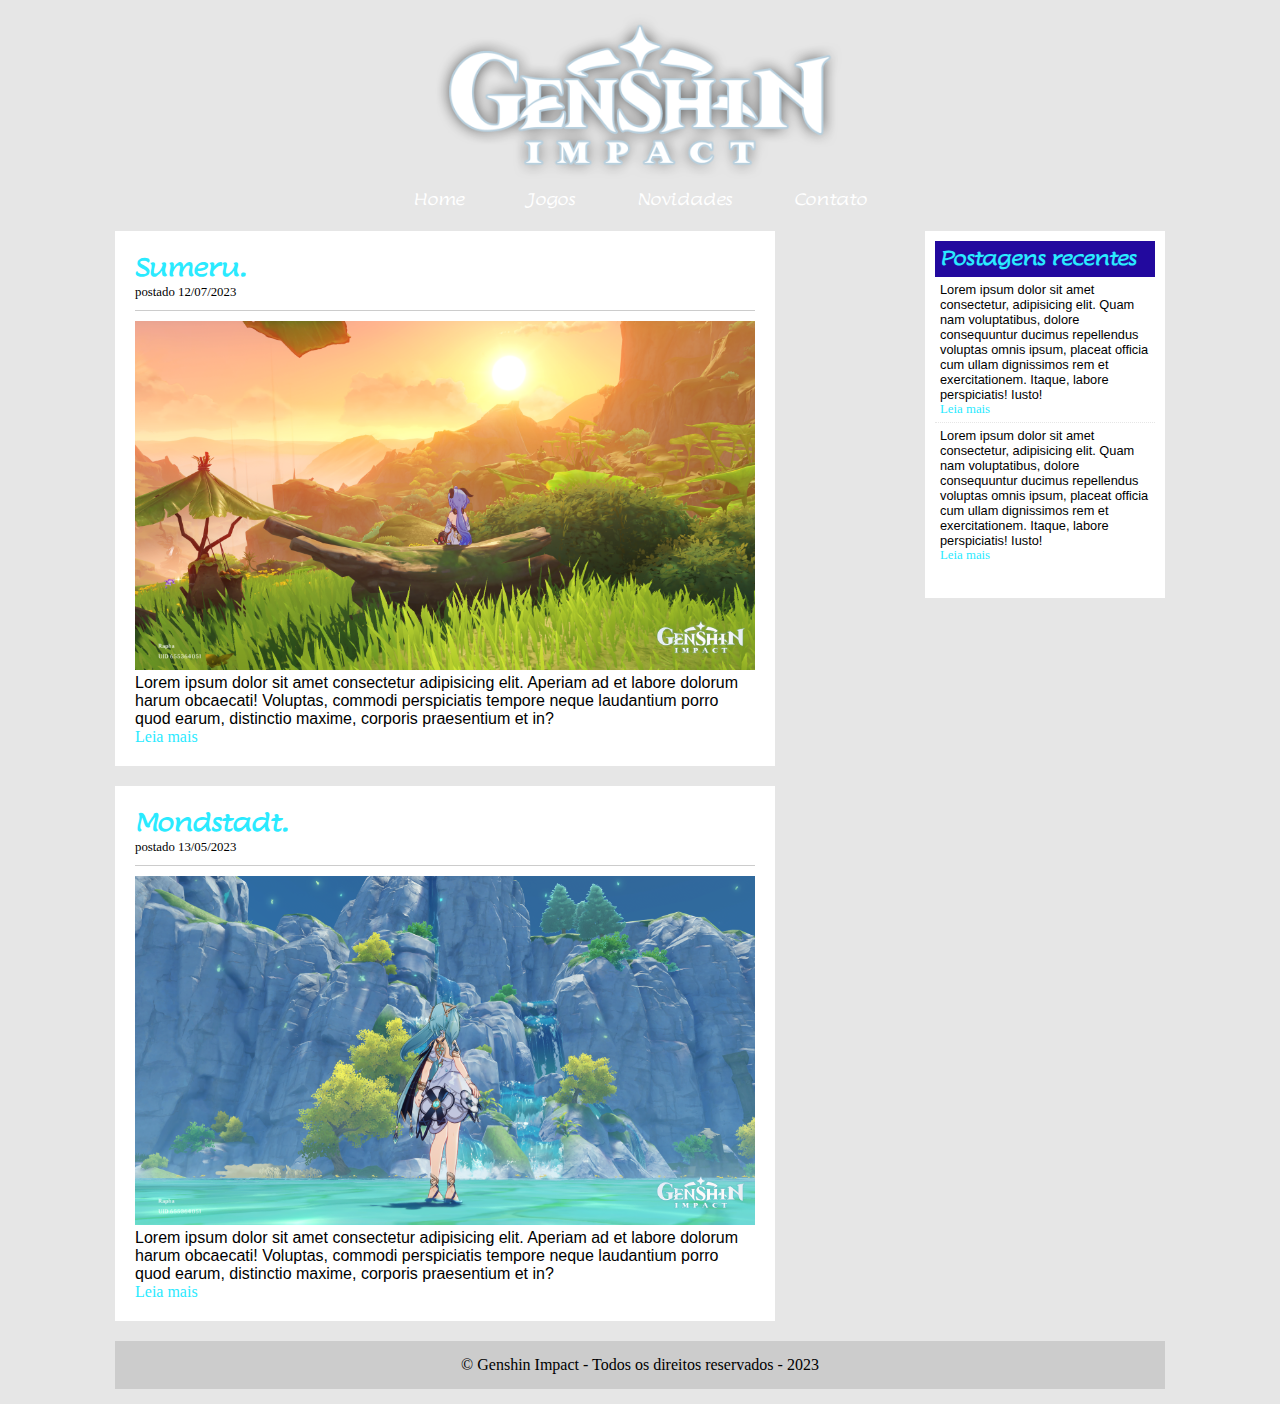
<file: index.html>
<!DOCTYPE html>
<html lang="en">

<head>
    <meta charset="UTF-8">
    <meta name="viewport" content="width=device-width, initial-scale=1.0">
    <link rel="stylesheet" href="main.css">
    <link rel="preconnect" href="https://fonts.googleapis.com">
    <link rel="preconnect" href="https://fonts.gstatic.com" crossorigin>
    <link href="https://fonts.googleapis.com/css2?family=Bungee&family=Lumanosimo&family=Roboto&display=swap"
        rel="stylesheet">

    <title>Genshin Impact</title>

</head>

<body>
    <section>
        <div id="cabecalho">
            <div id="logo">
                <img src="./img/Genshin-Impact-Logo-PNG-1.png" alt="Logo Genshin Impact">
            </div>
            <div id="menu">
                <a href="index.html">Home</a>
                <a href="jogos.html">Jogos</a>
                <a href="novidades.html">Novidades</a>
                <a href="contato.html">Contato</a>
            </div>
        </div>
    </section>
    <section>
        <div id="principal">
            <div id="postagens">
                <div class="postagem">
                    <h2>Sumeru.</h2>
                    <span class="data">postado 12/07/2023</span>
                    <img src="./img/img1.png" alt="">
                    <p>
                        Lorem ipsum dolor sit amet consectetur adipisicing elit.
                        Aperiam ad et labore dolorum harum obcaecati! Voluptas, commodi perspiciatis tempore neque
                        laudantium porro quod earum, distinctio maxime, corporis praesentium et in?
                    </p>
                    <a href="">Leia mais</a>
                </div>
                <div class="postagem">
                    <h2>Mondstadt.</h2>
                    <span class="data">postado 13/05/2023</span>
                    <img src="./img/img2.png" alt="">
                    <p>
                        Lorem ipsum dolor sit amet consectetur adipisicing elit.
                        Aperiam ad et labore dolorum harum obcaecati! Voluptas, commodi perspiciatis tempore neque
                        laudantium porro quod earum, distinctio maxime, corporis praesentium et in?
                    </p>
                    <a href="">Leia mais</a>
                </div>
            </div>
            <div id="lateral">
                <div class="conteudo-lateral">
                    <h3>Postagens recentes</h3>
                    <div class="postagem-lateral">
                        <p>
                            Lorem ipsum dolor sit amet consectetur, adipisicing elit. Quam nam voluptatibus, dolore
                            consequuntur ducimus repellendus voluptas omnis ipsum, placeat officia cum ullam dignissimos
                            rem
                            et exercitationem. Itaque, labore perspiciatis! Iusto!
                        </p>
                        <a href="">Leia mais</a>
                    </div>
                    <div class="postagem-lateral" style="border-bottom: none;">
                        <p>
                            Lorem ipsum dolor sit amet consectetur, adipisicing elit. Quam nam voluptatibus, dolore
                            consequuntur ducimus repellendus voluptas omnis ipsum, placeat officia cum ullam dignissimos
                            rem
                            et exercitationem. Itaque, labore perspiciatis! Iusto!
                        </p>
                        <a href="">Leia mais</a>
                    </div>
                </div>
            </div>
            <div id="rodape">
                &copy; Genshin Impact - Todos os direitos reservados - 2023
            </div>
        </div>
    </section>

</body>

</html>
</file>
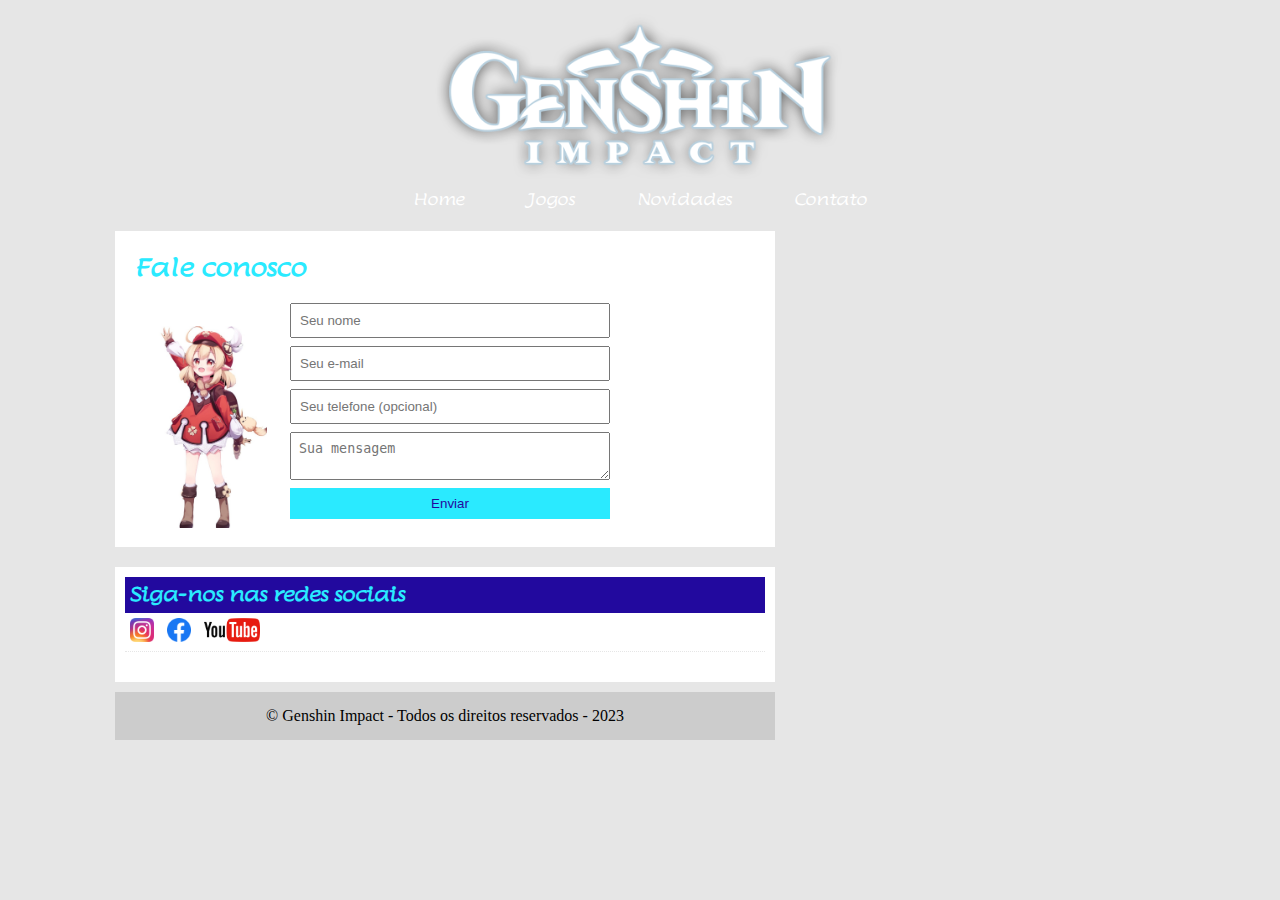
<file: contato.html>
<!DOCTYPE html>
<html lang="en">

<head>
    <meta charset="UTF-8">
    <meta name="viewport" content="width=device-width, initial-scale=1.0">
    <link rel="stylesheet" href="main.css">
    <link rel="preconnect" href="https://fonts.googleapis.com">
    <link rel="preconnect" href="https://fonts.gstatic.com" crossorigin>
    <link href="https://fonts.googleapis.com/css2?family=Bungee&family=Lumanosimo&family=Roboto&display=swap"
        rel="stylesheet">

    <title>Genshin Impact</title>

</head>

<body>
    <section>
        <div id="cabecalho">
            <div id="logo">
                <img src="./img/Genshin-Impact-Logo-PNG-1.png" alt="Logo Genshin Impact">
            </div>
            <div id="menu">
                <a href="index.html">Home</a>
                <a href="jogos.html">Jogos</a>
                <a href="novidades.html">Novidades</a>
                <a href="contato.html">Contato</a>
            </div>
        </div>
    </section>
    <section>
        <div id="principal">
            <div id="postagens">
                <div class="postagem">
                    <h2>Fale conosco</h2> <br> <img class="img-contato" src="img/klee1.jpg" alt=""> 
                    <form>
                        <input type="text" placeholder="Seu nome" required>
                        <input type="email" placeholder="Seu e-mail" required>
                        <input type="tel" placeholder="Seu telefone (opcional)">
                        <textarea placeholder="Sua mensagem" required></textarea>
                        <button type="submit">Enviar</button>
                    </form>

                </div>

                <div id="lateral-contato">
                    <div class="conteudo-lateral">
                        <h3>Siga-nos nas redes sociais</h3>
                        <div class="postagem-lateral">
                            <ul class="social-links">
                                <li>
                                    <a href="#" title="Siga-nos no Instagram"><img src="./img/instagram.png"
                                            alt="Logo do Instagram"></a>
                                </li>
                                <li>
                                    <a href="#" title="Siga-nos no Facebook"><img src="./img/facebook.png"
                                            alt="Logo do Facebook"></a>
                                </li>
                                <li>
                                    <a href="#" title="Visite nosso canal no Youtube"><img src="./img/youtube.png"
                                            alt="Logo do Youtube"></a>
                                </li>
                            </ul>
                        </div>
                    </div>
                </div>
                <div id="rodape">
                    &copy; Genshin Impact - Todos os direitos reservados - 2023
                </div>
            </div>
    </section>

</body>

</html>
</file>
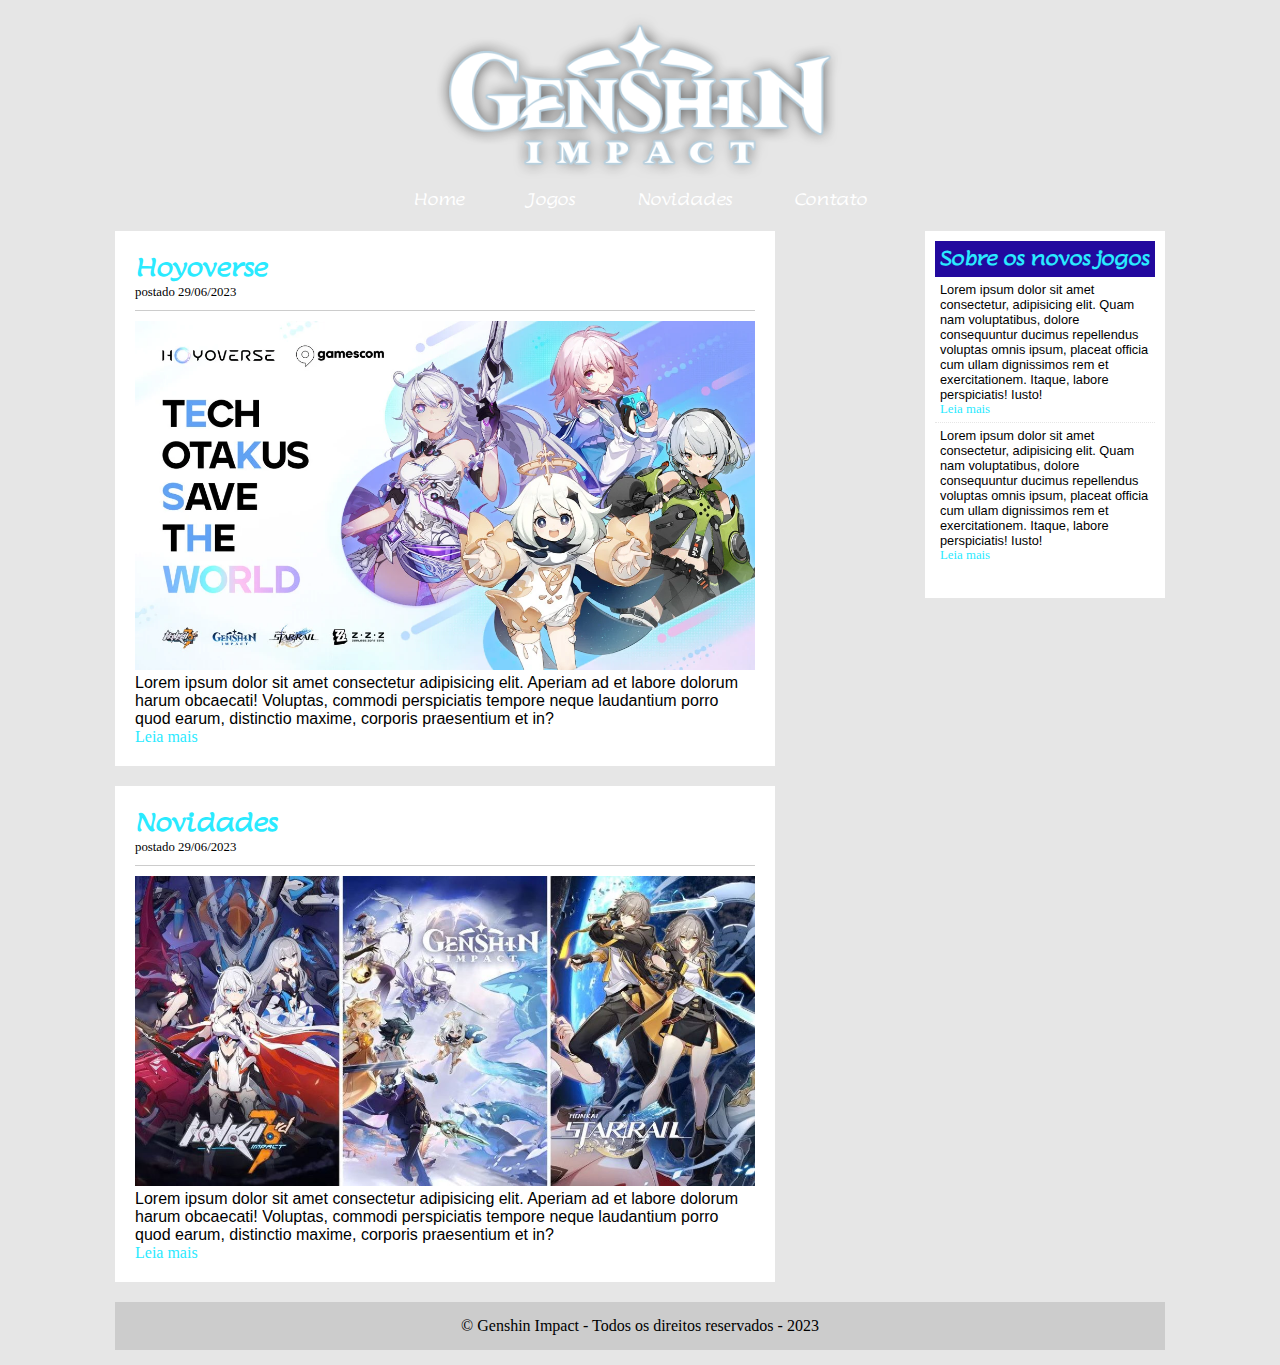
<file: jogos.html>
<!DOCTYPE html>
<html lang="en">

<head>
    <meta charset="UTF-8">
    <meta name="viewport" content="width=device-width, initial-scale=1.0">
    <link rel="stylesheet" href="main.css">
    <link rel="preconnect" href="https://fonts.googleapis.com">
    <link rel="preconnect" href="https://fonts.gstatic.com" crossorigin>
    <link href="https://fonts.googleapis.com/css2?family=Bungee&family=Lumanosimo&family=Roboto&display=swap"
        rel="stylesheet">

    <title>Genshin Impact</title>

</head>

<body>
    <section>
        <div id="cabecalho">
            <div id="logo">
                <img src="./img/Genshin-Impact-Logo-PNG-1.png" alt="Logo Genshin Impact">
            </div>
            <div id="menu">
                <a href="index.html">Home</a>
                <a href="jogos.html">Jogos</a>
                <a href="novidades.html">Novidades</a>
                <a href="contato.html">Contato</a>
            </div>
        </div>
    </section>
    <section>
        <div id="principal">
            <div id="postagens">
                <div class="postagem">
                    <h2>Hoyoverse</h2>
                    <span class="data">postado 29/06/2023</span>
                    <img src="./img/novojogo.webp" alt="">
                    <p>
                        Lorem ipsum dolor sit amet consectetur adipisicing elit.
                        Aperiam ad et labore dolorum harum obcaecati! Voluptas, commodi perspiciatis tempore neque
                        laudantium porro quod earum, distinctio maxime, corporis praesentium et in?
                    </p>
                    <a href="">Leia mais</a>
                </div>
                <div class="postagem">
                    <h2>Novidades</h2>
                    <span class="data">postado 29/06/2023</span>
                    <img src="./img/novojogo2.jpg" alt="">
                    <p>
                        Lorem ipsum dolor sit amet consectetur adipisicing elit.
                        Aperiam ad et labore dolorum harum obcaecati! Voluptas, commodi perspiciatis tempore neque
                        laudantium porro quod earum, distinctio maxime, corporis praesentium et in?
                    </p>
                    <a href="">Leia mais</a>
                </div>
            </div>
            <div id="lateral">
                <div class="conteudo-lateral">
                    <h3>Sobre os novos jogos</h3>
                    <div class="postagem-lateral">
                        <p>
                            Lorem ipsum dolor sit amet consectetur, adipisicing elit. Quam nam voluptatibus, dolore
                            consequuntur ducimus repellendus voluptas omnis ipsum, placeat officia cum ullam dignissimos
                            rem
                            et exercitationem. Itaque, labore perspiciatis! Iusto!
                        </p>
                        <a href="">Leia mais</a>
                    </div>
                    <div class="postagem-lateral" style="border-bottom: none;">
                        <p>
                            Lorem ipsum dolor sit amet consectetur, adipisicing elit. Quam nam voluptatibus, dolore
                            consequuntur ducimus repellendus voluptas omnis ipsum, placeat officia cum ullam dignissimos
                            rem
                            et exercitationem. Itaque, labore perspiciatis! Iusto!
                        </p>
                        <a href="">Leia mais</a>
                    </div>
                </div>
            </div>
            <div id="rodape">
                &copy; Genshin Impact - Todos os direitos reservados - 2023
            </div>
        </div>
    </section>

</body>

</html>
</file>
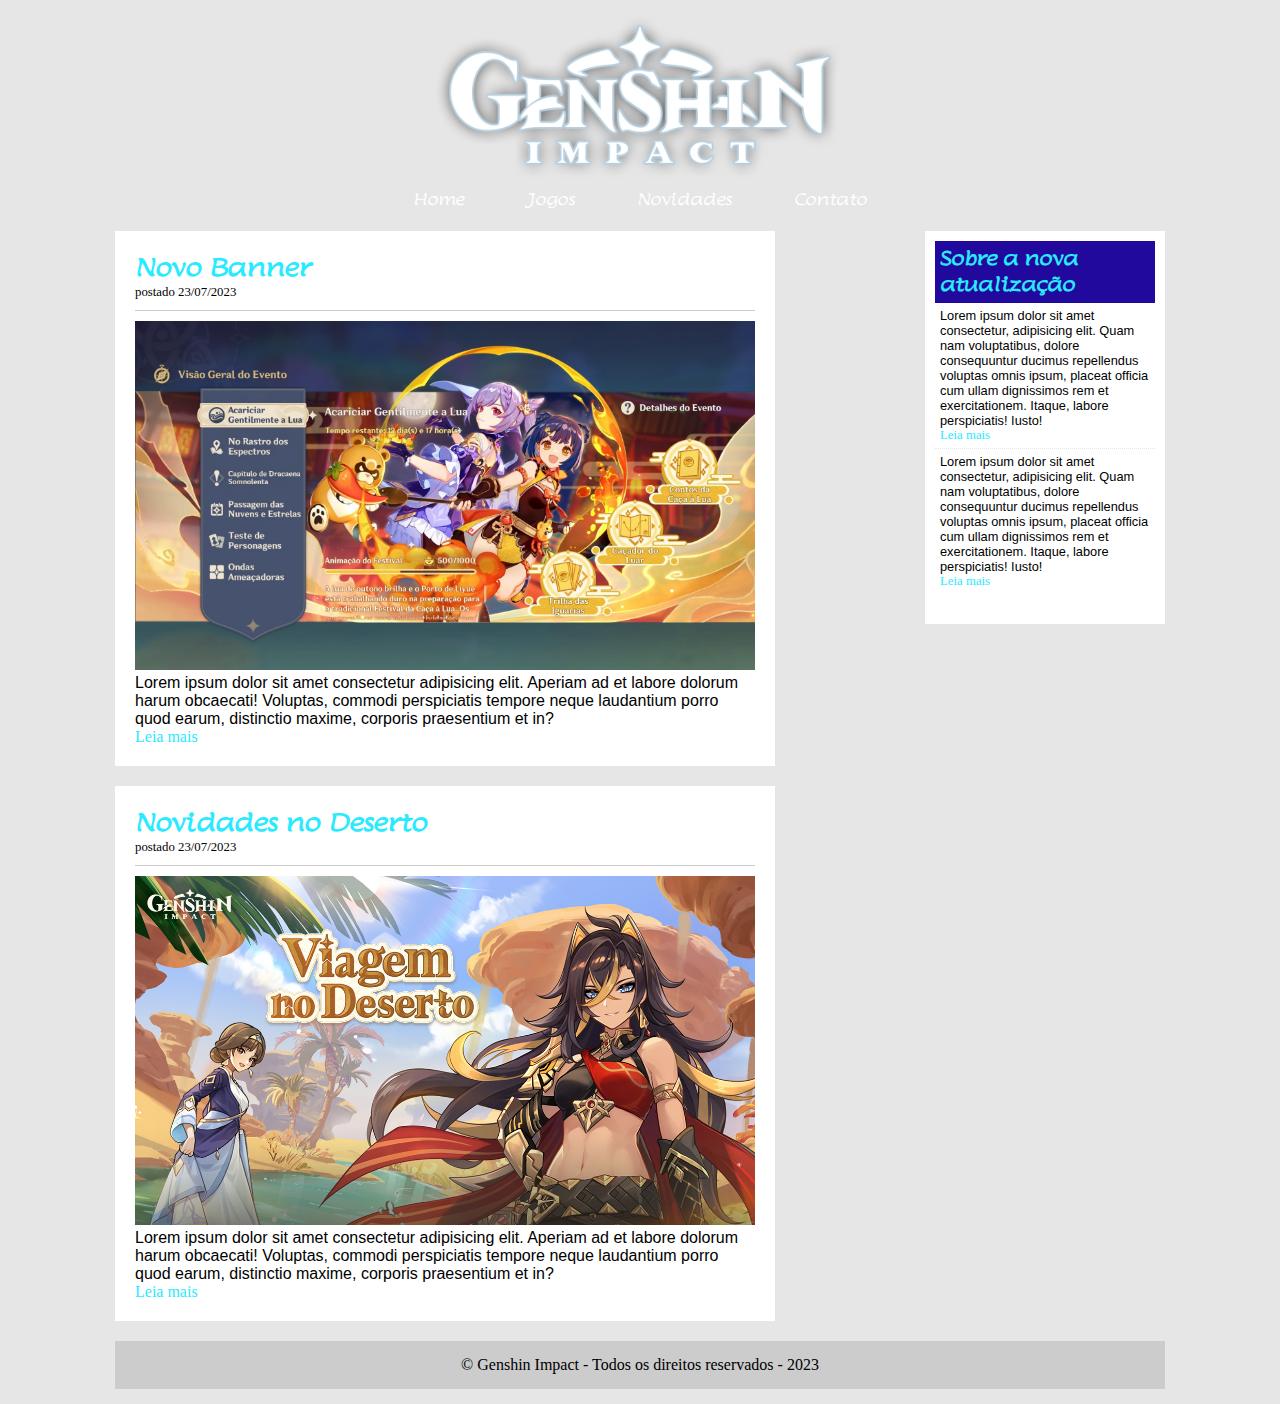
<file: novidades.html>
<!DOCTYPE html>
<html lang="en">

<head>
    <meta charset="UTF-8">
    <meta name="viewport" content="width=device-width, initial-scale=1.0">
    <link rel="stylesheet" href="main.css">
    <link rel="preconnect" href="https://fonts.googleapis.com">
    <link rel="preconnect" href="https://fonts.gstatic.com" crossorigin>
    <link href="https://fonts.googleapis.com/css2?family=Bungee&family=Lumanosimo&family=Roboto&display=swap"
        rel="stylesheet">

    <title>Genshin Impact</title>

</head>

<body>
    <section>
        <div id="cabecalho">
            <div id="logo">
                <img src="./img/Genshin-Impact-Logo-PNG-1.png" alt="Logo Genshin Impact">
            </div>
            <div id="menu">
                <a href="index.html">Home</a>
                <a href="jogos.html">Jogos</a>
                <a href="novidades.html">Novidades</a>
                <a href="contato.html">Contato</a>
            </div>
        </div>
    </section>
    <section>
        <div id="principal">
            <div id="postagens">
                <div class="postagem">
                    <h2>Novo Banner</h2>
                    <span class="data">postado 23/07/2023</span>
                    <img src="./img/genshin-evento-edited.jpg" alt="">
                    <p>
                        Lorem ipsum dolor sit amet consectetur adipisicing elit.
                        Aperiam ad et labore dolorum harum obcaecati! Voluptas, commodi perspiciatis tempore neque
                        laudantium porro quod earum, distinctio maxime, corporis praesentium et in?
                    </p>
                    <a href="">Leia mais</a>
                </div>
                <div class="postagem">
                    <h2>Novidades no Deserto</h2>
                    <span class="data">postado 23/07/2023</span>
                    <img src="./img/evento2.jpg" alt="">
                    <p>
                        Lorem ipsum dolor sit amet consectetur adipisicing elit.
                        Aperiam ad et labore dolorum harum obcaecati! Voluptas, commodi perspiciatis tempore neque
                        laudantium porro quod earum, distinctio maxime, corporis praesentium et in?
                    </p>
                    <a href="">Leia mais</a>
                </div>
            </div>
            <div id="lateral">
                <div class="conteudo-lateral">
                    <h3>Sobre a nova atualização</h3>
                    <div class="postagem-lateral">
                        <p>
                            Lorem ipsum dolor sit amet consectetur, adipisicing elit. Quam nam voluptatibus, dolore
                            consequuntur ducimus repellendus voluptas omnis ipsum, placeat officia cum ullam dignissimos
                            rem
                            et exercitationem. Itaque, labore perspiciatis! Iusto!
                        </p>
                        <a href="">Leia mais</a>
                    </div>
                    <div class="postagem-lateral" style="border-bottom: none;">
                        <p>
                            Lorem ipsum dolor sit amet consectetur, adipisicing elit. Quam nam voluptatibus, dolore
                            consequuntur ducimus repellendus voluptas omnis ipsum, placeat officia cum ullam dignissimos
                            rem
                            et exercitationem. Itaque, labore perspiciatis! Iusto!
                        </p>
                        <a href="">Leia mais</a>
                    </div>
                </div>
            </div>
            <div id="rodape">
                &copy; Genshin Impact - Todos os direitos reservados - 2023
            </div>
        </div>
    </section>

</body>

</html>
</file>
<file: main.css>
* {
    margin: 0;
    padding: 0;
    box-sizing: border-box;
}

h2 {
    color: #2aeaff;
    font-family: 'Lumanosimo', cursive;
}

h3 {
    color: #2aeaff;
    background-color: rgb(34, 9, 158);
    padding: 5px;
    font-family: 'Lumanosimo', cursive;
}

.data {
    font-size: 0.8em;
    border-bottom: 1px solid #ccc;
    padding-bottom: 10px;
    margin-bottom: 10px;
    display: block;
}

body {
    font-size: 1em;
    font-family: Arial, Helvetica, sans-serif;
    background: #e6e6e6;
    font-family: 'Tektur', cursive;
}

p {
    font-family: 'Tektur', cursive;
    font-family: Arial, Helvetica, sans-serif;
}

#cabecalho {
    background: url(https://wallpapers.com/images/hd/genshin-impact-xiao-with-lantern-yp7fm5v79zts1kny.jpg);
    text-align: center;
    background-repeat: no-repeat;
    background-size: cover;
    padding: 5px;
}

#postagens {
    float: left;
    width: 660px;
}

.postagem {
    padding: 20px;
    margin-bottom: 20px;
    background: white;
}

.postagem img {
    width: 620px;
}

#lateral {
    background: white;
    float: right;
    width: 240px;
}

.conteudo-lateral {
    background: white;
    padding: 10px;
    margin-bottom: 20px;
}

.postagem-lateral {
    font-size: 0.8em;
    padding: 5px;
    border-bottom: 1px dotted #e6e6e6;
}

#rodape {
    text-align: center;
    padding: 15px;
    clear: both;
    background: #ccc;
}

#principal {
    padding: 15px;
    width: 1080px;
    margin: auto;

}

#logo img {
    height: 180px;
}

#menu a {
    padding: 5px; 
    margin: 24px;
    font-family: 'Lumanosimo', cursive;
}

a {
    text-decoration: none;
}

.postagem a:link,
.postagem a:visited {
    color: #2aeaff;
}

.postagem a:hover {
    color: white;
    background: #2aeaff;
    text-decoration: underline;
}

.postagem-lateral a:link,
.postagem-lateral a:visited {
    color: #2aeaff;
}

.postagem-lateral a:hover {
    color: white;
    background: #2aeaff;
    text-decoration: underline;
}

a:active {
    color: rgb(34, 9, 158);
}

#cabecalho a:link,
#cabecalho a:visited {
    color: white;
}

#cabecalho a:hover {
    color: #2aeaff;
    background: white;
    text-decoration: none;
    padding: 5px;
}

#cabecalho a:active {
    color: rgb(34, 9, 158);
}

/* --------------------  aba contato  -------------------- */

.social-links img {
    height: 24px;
}

.social-links li {
    display: inline;
    margin-right: 10px;
}

#rodape-contato {
    margin-top: 420px;
    text-align: center;
    padding: 15px;
    clear: both;
    background: #ccc;
    margin-left: 420px;
    margin-right: 420px;
}

form input,
form textarea,
form button {
    display: block;
    width: 320px;
    margin-bottom: 8px;
    padding: 8px;
}

form button {
    background-color: #2aeaff;
    color: rgb(34, 9, 158);
    border: none;
    cursor: pointer;
}

form button:hover {
    background-color: #6b90f6;
}

input:focus, textarea:focus {
    outline-color: #2aeaff;
}

#contact {
    padding: 15px;
    width: 1080px;
    margin: auto;
}

#lateral-contato {
    background: white;
    float: right;
    width: 660px;
    margin-bottom: 10px;  
}
.img-contato {
    max-width: 155px;
    float: left; 
    padding: 23px;

}
</file>
